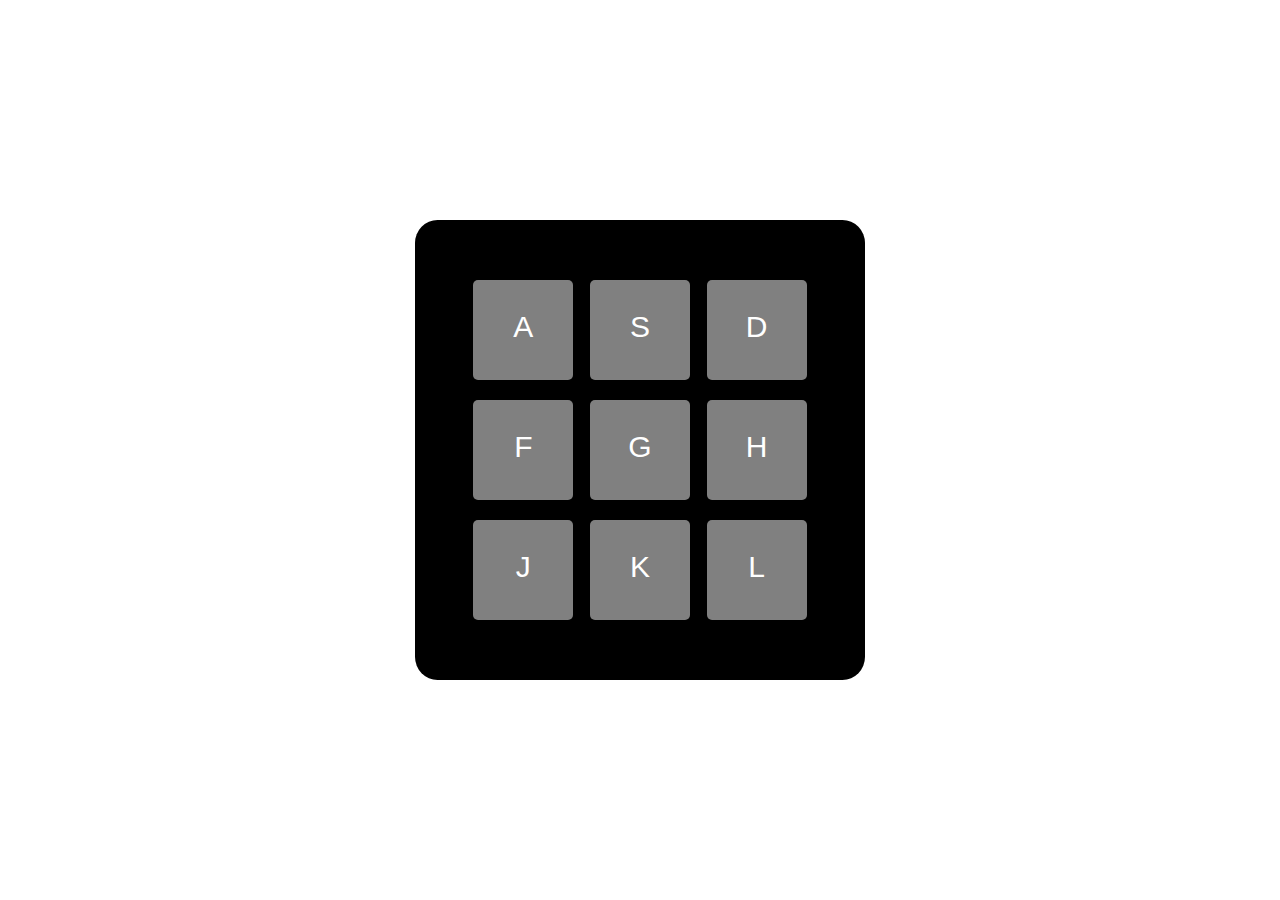
<file: #1 Drum/index.html>
<!DOCTYPE html>
<html>
<head>
	<link rel="stylesheet" type="text/css" href="style.css">
</head>
<body>
	<div class = "full-div">
		<div class = "container">
			<div class = "key" data-key = "65">
				<p> A </p>
				<audio src = "sounds/boom.wav" data-key = "65"></audio>
			</div>

			<div class = "key" data-key = "83">
				<p> S </p>
				<audio src = "sounds/clap.wav" data-key = "83"></audio>
			</div>

			<div class = "key" data-key = "68">
				<p> D </p>
				<audio src = "sounds/hihat.wav" data-key = "68"></audio>
			</div>

			<div class = "key" data-key = "70">
				<p> F </p>
				<audio src = "sounds/kick.wav" data-key = "70"></audio>
			</div>

			<div class = "key" data-key = "71">
				<p> G </p>
				<audio src = "sounds/openhat.wav" data-key = "71"></audio>
			</div>

			<div class = "key" data-key = "72">
				<p> H </p>
				<audio src = "sounds/ride.wav" data-key = "72"></audio>
			</div>

			<div class = "key" data-key = "74">
				<p> J </p>
				<audio src = "sounds/snare.wav" data-key = "74"></audio>
			</div>

			<div class = "key" data-key = "75">
				<p> K </p>
				<audio src = "sounds/tink.wav" data-key = "75"></audio>
			</div>

			<div class = "key" data-key = "76">
				<p> L </p>
				<audio src = "sounds/tom.wav" data-key = "76"></audio>
			</div>
			
			</div>
		</div>
	</div>
<script src="js.js"></script>
</body>
</html>
</file>
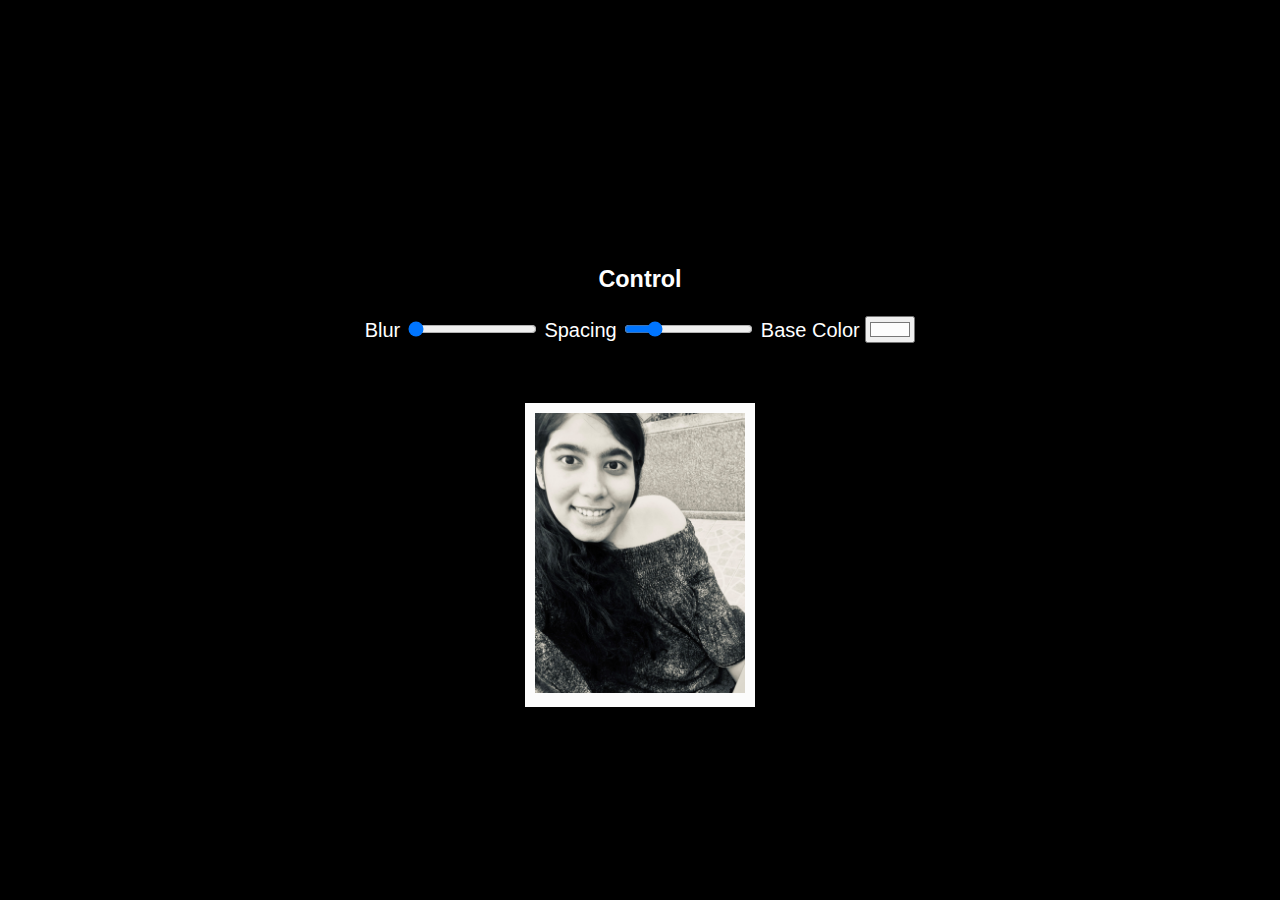
<file: #3 CSS vars/index.html>
<!DOCTYPE HTML> 
<html>
<head>
	<link rel= "stylesheet" href = "style.css" type= "text/css">
</head>
<body>
	<div class = "container">
		<div class = "controls">
			<h3> Control </h3>
			<label for = "blur"> Blur </label>
			<input type="range" name = "blur" min="0" max="10" value="0"/>
			<label for = "spacing"> Spacing </label>
			<input type="range" name = "spacing" min="0" max="50" value="10"/>
			<label for = "color"> Base Color </label>
			<input type = "color" name = "color" value="#fcfcfc"/>
		</div>
		<div class = "pic">
			<img src="img/about_pic.jpg" class="img"/>
		</div>
	</div>
	<script src="script.js"></script>
</body>
</html>
</file>
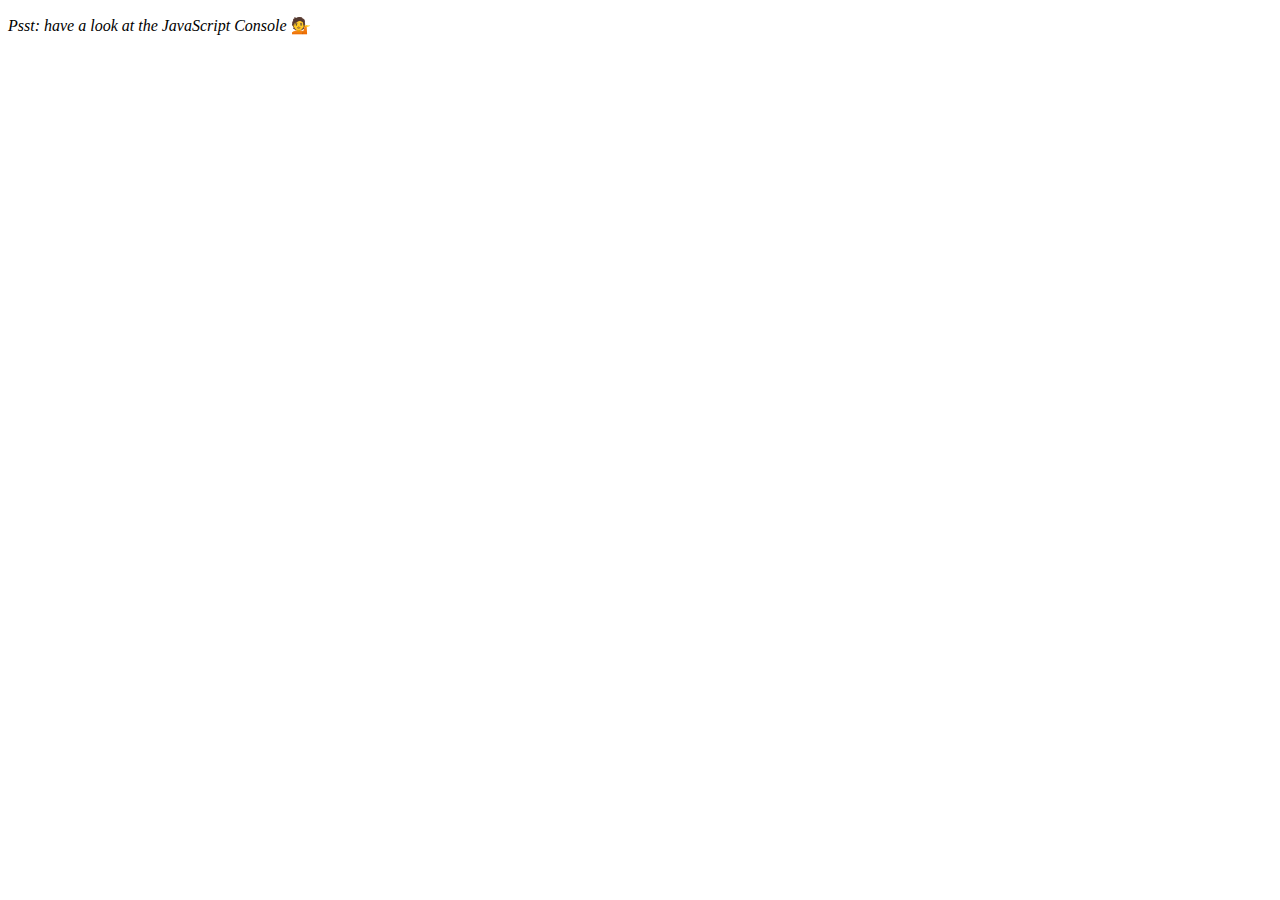
<file: #4 Array functions 1/index.html>
<!DOCTYPE html>
<html lang="en">
<head>
  <meta charset="UTF-8">
  <title>Array Cardio 💪</title>
</head>
<body>
  <p><em>Psst: have a look at the JavaScript Console</em> 💁</p>
  <script>
    // Get your shorts on - this is an array workout!
    // ## Array Cardio Day 1

    // Some data we can work with

    const inventors = [
      { first: 'Albert', last: 'Einstein', year: 1879, passed: 1955 },
      { first: 'Isaac', last: 'Newton', year: 1643, passed: 1727 },
      { first: 'Galileo', last: 'Galilei', year: 1564, passed: 1642 },
      { first: 'Marie', last: 'Curie', year: 1867, passed: 1934 },
      { first: 'Johannes', last: 'Kepler', year: 1571, passed: 1630 },
      { first: 'Nicolaus', last: 'Copernicus', year: 1473, passed: 1543 },
      { first: 'Max', last: 'Planck', year: 1858, passed: 1947 },
      { first: 'Katherine', last: 'Blodgett', year: 1898, passed: 1979 },
      { first: 'Ada', last: 'Lovelace', year: 1815, passed: 1852 },
      { first: 'Sarah E.', last: 'Goode', year: 1855, passed: 1905 },
      { first: 'Lise', last: 'Meitner', year: 1878, passed: 1968 },
      { first: 'Hanna', last: 'Hammarström', year: 1829, passed: 1909 }
    ];

    const people = ['Beck, Glenn', 'Becker, Carl', 'Beckett, Samuel', 'Beddoes, Mick', 'Beecher, Henry', 'Beethoven, Ludwig', 'Begin, Menachem', 'Belloc, Hilaire', 'Bellow, Saul', 'Benchley, Robert', 'Benenson, Peter', 'Ben-Gurion, David', 'Benjamin, Walter', 'Benn, Tony', 'Bennington, Chester', 'Benson, Leana', 'Bent, Silas', 'Bentsen, Lloyd', 'Berger, Ric', 'Bergman, Ingmar', 'Berio, Luciano', 'Berle, Milton', 'Berlin, Irving', 'Berne, Eric', 'Bernhard, Sandra', 'Berra, Yogi', 'Berry, Halle', 'Berry, Wendell', 'Bethea, Erin', 'Bevan, Aneurin', 'Bevel, Ken', 'Biden, Joseph', 'Bierce, Ambrose', 'Biko, Steve', 'Billings, Josh', 'Biondo, Frank', 'Birrell, Augustine', 'Black, Elk', 'Blair, Robert', 'Blair, Tony', 'Blake, William'];

    // Array.prototype.filter()
    // 1. Filter the list of inventors for those who were born in the 1500's

    function yearfilter(e){
      if(e.year >= 1500){
        return true;
      }
    }

    let fifteen = inventors.filter(yearfilter)
    console.log(fifteen)

    // Array.prototype.map()
    // 2. Give us an array of the inventors first and last names
    let temp = inventors.map(e => e.first + e.last)
    console.log(temp)

    // Array.prototype.sort()
    // 3. Sort the inventors by birthdate, oldest to youngest
    let temp1 = inventors.sort((a,b) => a.year > b.year ? 1:-1)
    console.table(temp1)

    // Array.prototype.reduce()
    // 4. How many years did all the inventors live all together?
    let temp2 = inventors.reduce((total,e) => {
      return total+ (e.passed-e.year)
    },0)
    console.log(temp2)

    // 5. Sort the inventors by years lived

    // 6. create a list of Boulevards in Paris that contain 'de' anywhere in the name
    // https://en.wikipedia.org/wiki/Category:Boulevards_in_Paris


    // 7. sort Exercise
    // Sort the people alphabetically by last name
    let temp3 = people.sort((a,b) => {
      lastone = a.split(",")
      lastsecond = b.split(",")
      return lastone[0] > lastsecond[0] ? 1:-1
    })
    console.log(temp3)
    // 8. Reduce Exercise
    // Sum up the instances of each of these
    const data = ['car', 'car', 'truck', 'truck', 'bike', 'walk', 'car', 'van', 'bike', 'walk', 'car', 'van', 'car', 'truck' ];

    let final = data.reduce((final,e) => final+e+" ",'')
    console.log(final)

  </script>
</body>
</html>
</file>
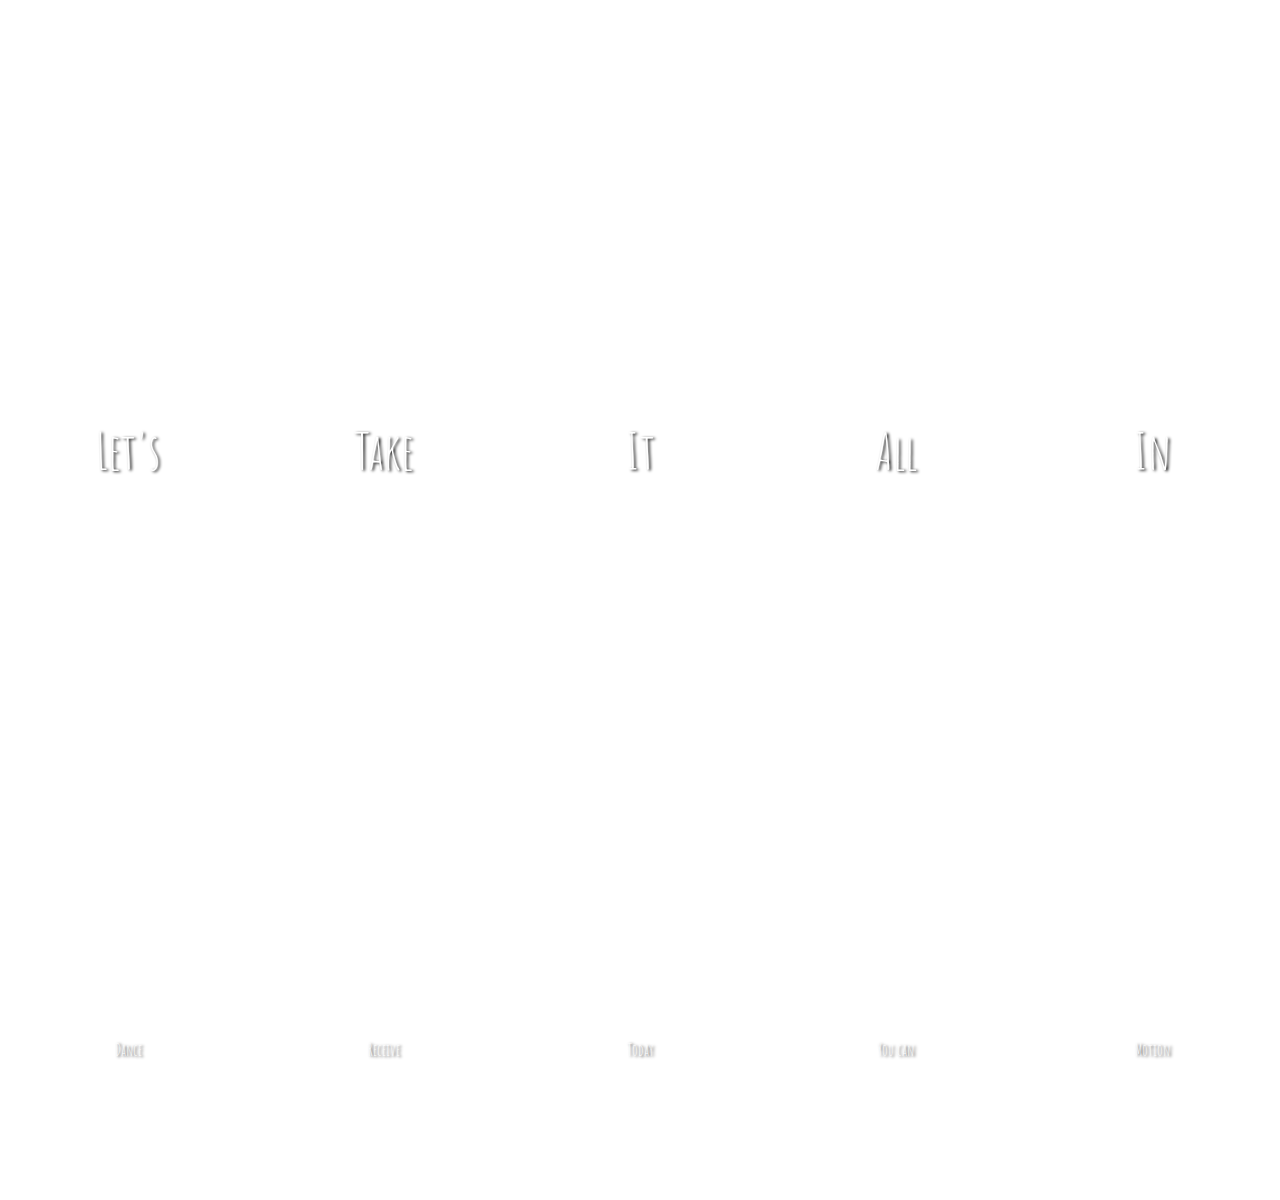
<file: #5 Panels/index.html>
<!DOCTYPE HTML>
<html>
<head>
	<link rel="stylesheet" type="text/css" href="style.css">
	<link href="https://fonts.googleapis.com/css?family=Amatic+SC:700&display=swap" rel="stylesheet">
</head>
<body>
	<div class="panels">
    <div class="panel panel1">
      <p>Hey</p>
      <p>Let's</p>
      <p>Dance</p>
    </div>
    <div class="panel panel2">
      <p>Give</p>
      <p>Take</p>
      <p>Receive</p>
    </div>
    <div class="panel panel3">
      <p>Experience</p>
      <p>It</p>
      <p>Today</p>
    </div>
    <div class="panel panel4">
      <p>Give</p>
      <p>All</p>
      <p>You can</p>
    </div>
    <div class="panel panel5">
      <p>Life</p>
      <p>In</p>
      <p>Motion</p>
    </div>
  </div>
<script src="script.js"></script>	
</body>
</html>
</file>
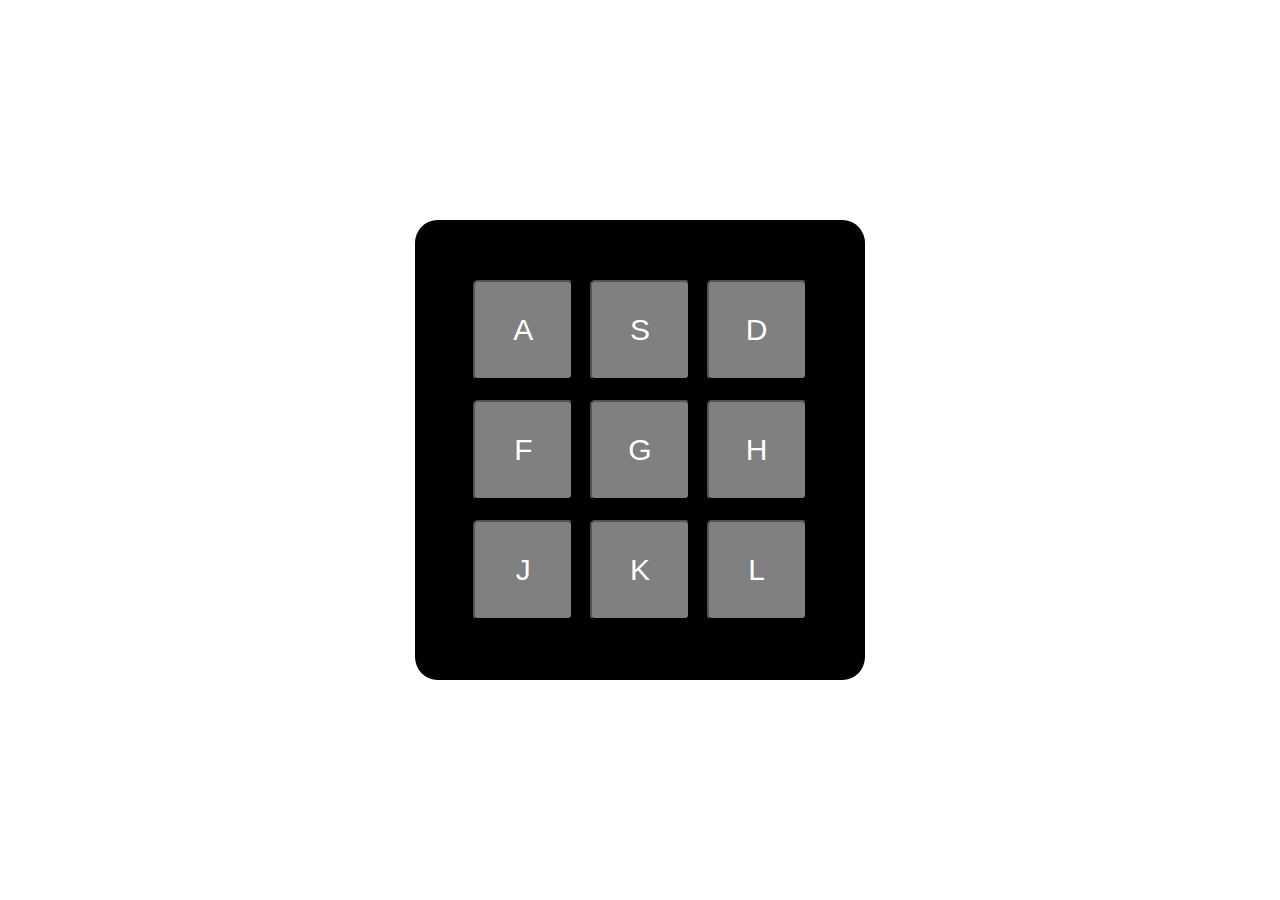
<file: Drum/index.html>
<!DOCTYPE html>
<html>
<header>
	<link rel="stylesheet" type="text/css" href="style.css">
</header>
<body>
	<div class = "full-div">
		<div class = "container">
			<button class = "key" data-key = "65">
				<p> A </p>
				<audio src = "sounds/boom.wav" data-key = "65"></audio>
			</button>

			<button class = "key" data-key = "83">
				<p> S </p>
				<audio src = "sounds/clap.wav" data-key = "83"></audio>
			</button>

			<button class = "key" data-key = "68">
				<p> D </p>
				<audio src = "sounds/hihat.wav" data-key = "68"></audio>
			</button>

			<button class = "key" data-key = "70">
				<p> F </p>
				<audio src = "sounds/kick.wav" data-key = "70"></audio>
			</button>

			<button class = "key" data-key = "71">
				<p> G </p>
				<audio src = "sounds/openhat.wav" data-key = "71"></audio>
			</button>

			<button class = "key" data-key = "72">
				<p> H </p>
				<audio src = "sounds/ride.wav" data-key = "72"></audio>
			</button>

			<button class = "key" data-key = "74">
				<p> J </p>
				<audio src = "sounds/snare.wav" data-key = "74"></audio>
			</button>

			<button class = "key" data-key = "75">
				<p> K </p>
				<audio src = "sounds/tink.wav" data-key = "75"></audio>
			</button>

			<button class = "key" data-key = "76">
				<p> L </p>
				<audio src = "sounds/tom.wav" data-key = "76"></audio>
			</button>
			
			</div>
		</div>
	</div>
<script src="js.js"></script>
</body>
</html>
</file>
<file: #1 Drum/style.css>
body {
	background-color: white;
	margin:0;
}

.full-div {
	display: flex;
	flex-direction: column;
	justify-content: center;
	align-items: center;
	width: 100vw;
	height: 100vh;
}

.container {
	padding:50px;
	background-color: black;
	width:350px;
	border-radius: 5%;
	display: flex;
	flex-direction: row;
	justify-content: space-around;
	flex-wrap: wrap;
}


.key {
	background-color: grey;
	width: 100px;
	height: 100px;
	margin-bottom: 10px;
	margin-top: 10px;
	color: white;
	transition: all 0.07s;
	border-radius: 5px;
	font-family: sans-serif;
	font-size: 30px;
	text-align: center;

}

.key-change{
	box-shadow:0 0 10px yellow;
	transform: scale(0.9);
	border-color: yellow;

}
</file>
<file: #3 CSS vars/style.css>
:root {
	--spacing:10px;
	--base-color:#fcfcfc;
	--blur: 0px;
}

body{
	margin:0;
	color:white;
}

p {
	margin:0;
}

.container {
	height: 100vh;
	background-color: black;
	display: flex;
	flex-direction: column;
	justify-content: center;
	align-items: center;

}

.controls {
	padding:50px;
	margin-bottom: 10px;
	text-align: center;
	font-family: "helvetica",sans-serif;
	font-size: 20px;
}

.pic {
	padding: var(--spacing);
	background-color: var(--base-color);

}

.img {
	width: 210px;
	height: 280px;
	filter: blur(var(--blur));
	
}
</file>
<file: #5 Panels/style.css>
body {
	font-family: 'Amatic SC', cursive;
	margin:0;
	color:white;
	text-shadow: 2px 1px 3px black;
}
p {
	margin:0;
}

.panels {
	min-height: 100vh;
	display: flex;
	flex-direction: row;
	
}

.panel{
	flex:1;
	display: flex;
	flex-direction: column;
	background-size: cover;
	background-position: center;
	
}

.panel1 { background-image:url(https://source.unsplash.com/gYl-UtwNg_I/1500x1500); }
.panel2 { background-image:url(https://source.unsplash.com/rFKUFzjPYiQ/1500x1500); }
.panel3 { background-image:url(https://images.unsplash.com/photo-1465188162913-8fb5709d6d57?ixlib=rb-0.3.5&q=80&fm=jpg&crop=faces&cs=tinysrgb&w=1500&h=1500&fit=crop&s=967e8a713a4e395260793fc8c802901d); }
.panel4 { background-image:url(https://source.unsplash.com/ITjiVXcwVng/1500x1500); }
.panel5 { background-image:url(https://source.unsplash.com/3MNzGlQM7qs/1500x1500); }


div.panel p {
	flex:1;
	display: flex;
	justify-content: center;
	align-items: center;
	transition: all 0.7s;
}

div.panel > p:first-child {
	transform: translateY(-100%);	
}

div.panel > p:nth-child(2) {
	font-size: 50px;
}

div.panel > p:last-child {
	transform: translateY(100%);	
}

.open {
	flex:5;
	text-shadow: 2px 1px 8px black;
	font-size: 60px;
}

div.open > p:nth-child(2){
	font-size: 70px;
}

div.text-in > p:first-child {
	transform: translateY(0%);	
}

div.text-in > p:last-child {
	transform: translateY(0%);	
}
</file>
<file: Drum/style.css>
body {
	background-color: white;
	margin:0;
}

.full-div {
	display: flex;
	flex-direction: column;
	justify-content: center;
	align-items: center;
	width: 100vw;
	height: 100vh;
}

.container {
	padding:50px;
	background-color: black;
	width:350px;
	border-radius: 5%;
	display: flex;
	flex-direction: row;
	justify-content: space-around;
	flex-wrap: wrap;
}


.key {
	background-color: grey;
	width: 100px;
	height: 100px;
	margin-bottom: 10px;
	margin-top: 10px;
	color: white;
	transition: all 0.07s;
	border-radius: 5px;
	font-family: sans-serif;
	font-size: 30px;
	text-align: center;

}

.key-change{
	box-shadow:0 0 10px yellow;
	transform: scale(0.9);
	border-color: yellow;

}
</file>
